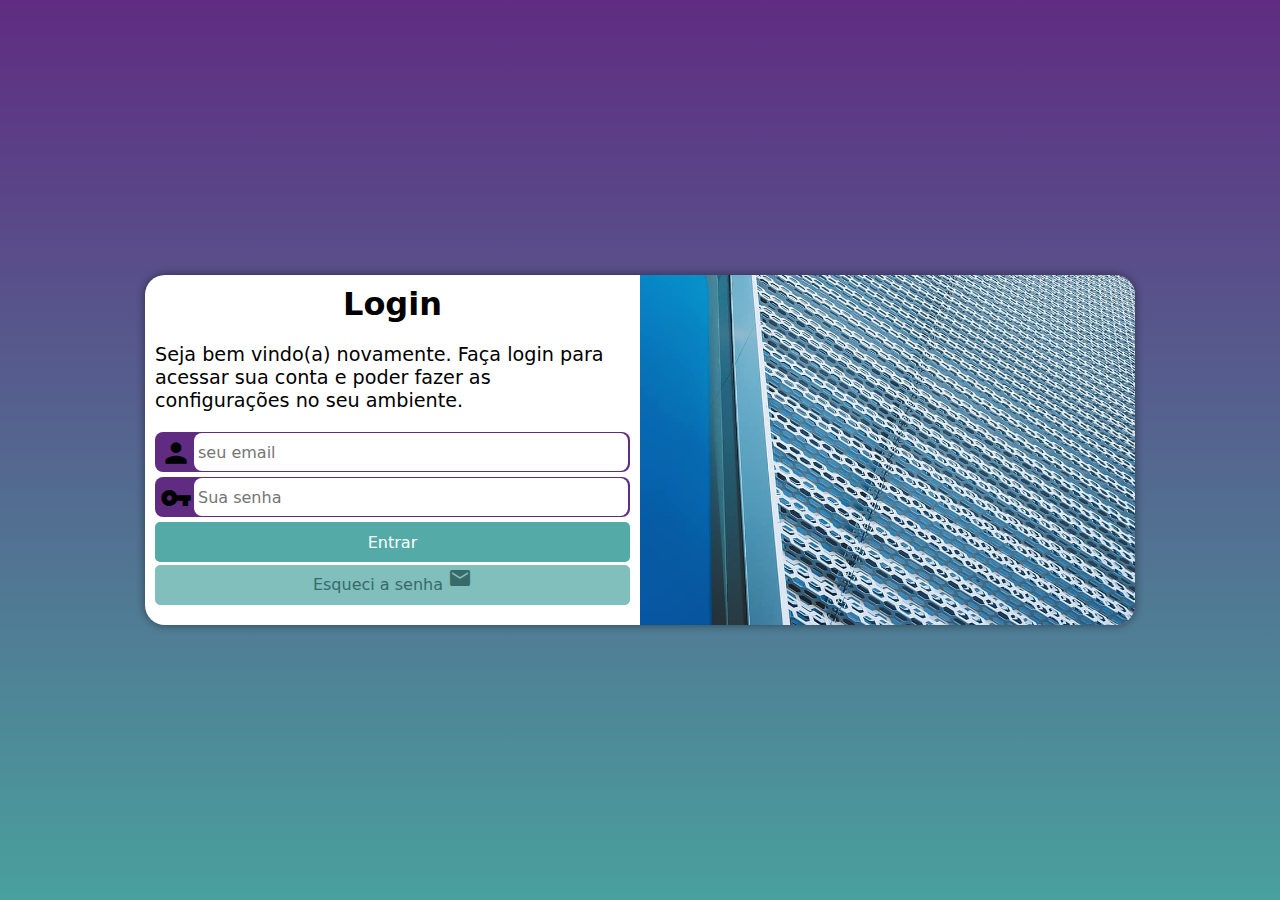
<file: index.html>
<!DOCTYPE html>
<html lang="pt-br">
<head>
    <meta charset="UTF-8">
    <meta name="viewport" content="width=device-width, initial-scale=1.0">
    <title>Login</title>
    <link rel="stylesheet" href="estilos/style.css">
    <link rel="stylesheet" href="estilos/style2.css">
    <link href="https://fonts.googleapis.com/icon?family=Material+Icons" rel="stylesheet">
</head>

<body>
    <main>
        <section id="login">
            <div id="imagem">

            </div>
            <div id="formulario">
                <h1>Login</h1>
                <p>Seja bem vindo(a) novamente. Faça login para acessar sua conta e poder fazer as configurações no seu ambiente.</p>
                <form action="esqueci.html" method="post" autocomplete="on">
            <div class="campo">
                <i class="material-icons">person</i>
                <input type="email" name="login" id="ilogin" placeholder="seu email" autocomplete="email" required maxlength="30">
              <label for="ilogin">login</label>
            </div>
            <div class="campo">
                <i class="material-icons">vpn_key</i>
                <input type="password" name="senha" id="isenha" placeholder="Sua senha" autocomplete="password" required minlength="8" maxlength="20"> 
                <label for="isenha">Senha</label>
                 </div>
                 <input type="submit" value="Entrar">
                 <a href="esqueci.html" class="botao">Esqueci a senha 
                    <i class="material-icons">mail</i>
                </a>
        
        </form>
        </div>
        </section>
    </main>
</body>
</html>
</file>
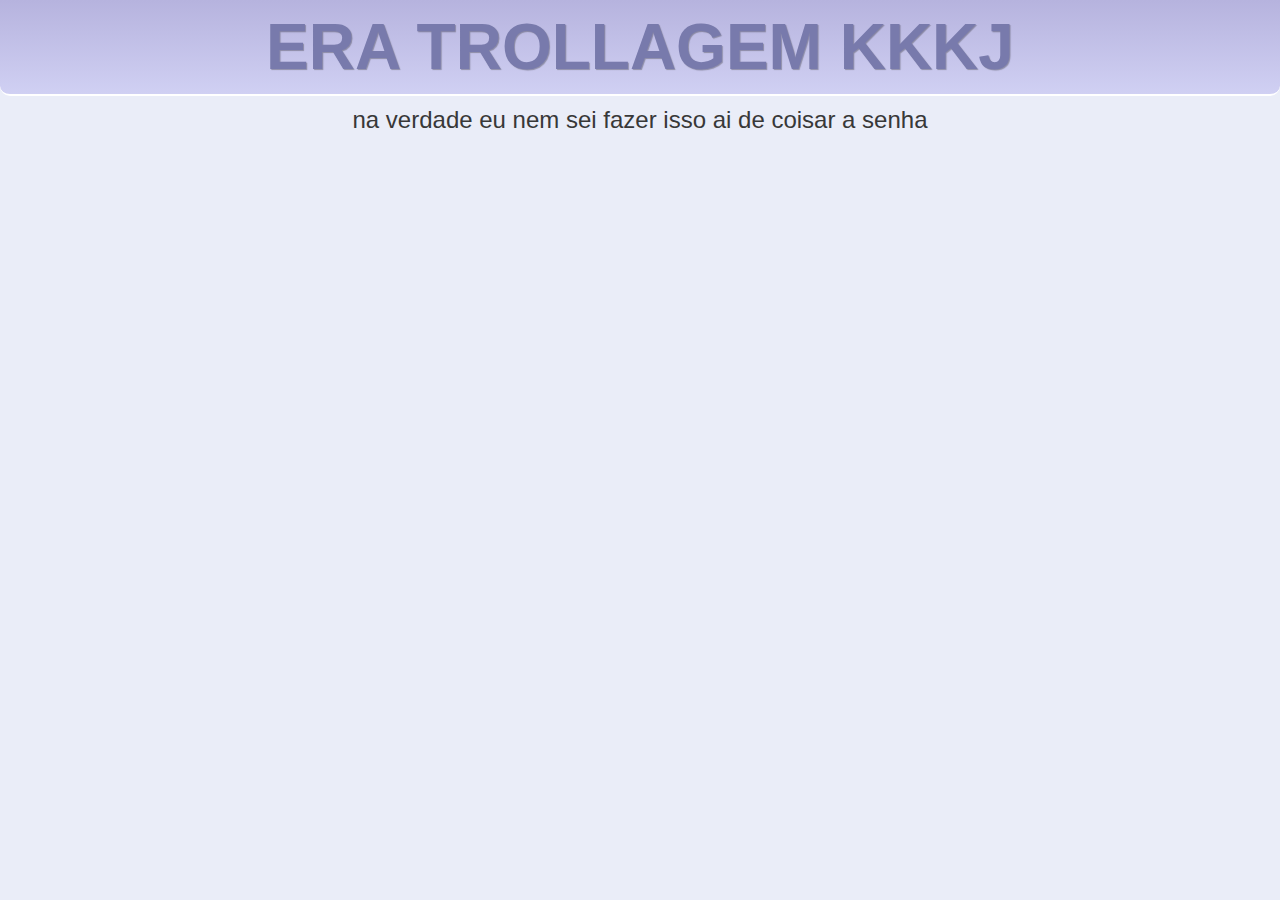
<file: esqueci.html>
<!DOCTYPE html>
<html lang="pt-br">
<head>
    <meta charset="UTF-8">
    <meta name="viewport" content="width=device-width, initial-scale=1.0">
    <title>Esqueci a senha</title>
    <style>
        * {
            margin: 0px;
            padding: 0px;
        }
        body {
            font-family: Arial, Helvetica, sans-serif;
            background-color: rgb(234, 237, 248);
        }
        h1 { 
            text-align: center;
            font-size: 4em;
            color: rgb(120, 122, 172);
            text-shadow: 1px 1px 1px rgba(0, 0, 0, 0.292);
        }
        p {
            font-size: 1.5em;
            padding: 10px;
            text-align: center;
            color: rgb(56, 56, 56);
        }
        header {
            background-image: linear-gradient(to bottom, rgb(182, 179, 222), rgb(208, 208, 243));
            padding: 10px;
            border-bottom: 2px solid white;
            border-bottom-left-radius: 10px;
            border-bottom-right-radius: 10px;
        }
    </style>
</head>
<body>
    <header>
    <h1>ERA TROLLAGEM KKKJ</h1>
    </header>
    <main>
        <p>na verdade eu nem sei fazer isso ai de coisar a senha</p>
    </main>
</body>
</html>
</file>
<file: estilos/style.css>
@charset "UTF-8";
/*
    Paleta de cores
    Verde: #49a09d
    Lilás: #5f2c82
*/
* {
    font-family: system-ui, -apple-system, BlinkMacSystemFont, 'Segoe UI', Roboto, Oxygen, Ubuntu, Cantarell, 'Open Sans', 'Helvetica Neue', sans-serif;
    padding: 0px;
    margin: 0px;
    box-sizing: border-box;
}
body, html {
    background-color: #5f2c82;
    height: 100vh;
    width: 100vw;
}
main {
    position: relative;
    height: 100vh;
    width: 100vw;
}
section#login {
    position: absolute;
    top: 50%;
    left: 50%;
    transform: translate(-50%, -50%);
    background-color: white;
    width: 250px;
    height: 515px;
    border-radius: 20px;
    overflow: hidden;
    box-shadow: 0px 0px 10px rgba(0, 0, 0, 0.453);

    transition: width .3s, height .3s;
    transition-timing-function: ease;
}
section#login > div#imagem {
    background: #5f2c82 url(../media/metal.jpg);
    height: 200px;
    background-size: cover;
    background-repeat: no-repeat;
    background-position: left bottom;
    display: block;
}
section#login > div#formulario {
    padding: 10px;
    display: block;
}
div#formulario > h1 {
    text-align: center;
    margin-bottom: 10px;
}
div#formulario > p {
    font-size: 0.9em;
}

input[type=submit] {
    display: block;
    font-size: 1em;
    width: 100%;
    height: 40px;
    background-color: #53aaa7;
    color: white;
    border: none;
    border-radius: 5px;
    cursor: pointer;
}
input[type=submit]:hover {
    background-color: #467875;
    transition: .2s;
}
a.botao {
    display: block;
    text-align: center;
    font-size: 1em;
    width: 100%;
    height: 40px;
    background-color: #81bfbd;
    border: 1px solid #81bfbd;
    border-radius: 5px;
    text-decoration: none;
    color:#376a68;
    margin-top: 3px;
}
a.botao:hover {
    background-color: #579492;
    transition: .2s;
}
form > div.campo {
    background-color: #5f2c82;
    width: 100%;
    display: block;
    height: 40px;
    border-radius: 8px;
    margin: 5px 0px;
}
form label {
    display: none;
}
div.campo input{
    outline: none;
}
div.campo > i {
    font-size: 2em;
    width: 40px;
    padding: 5px;
}

div.campo > input {
    font-size: 1em;
    width:calc(100% - 41px);
    height: calc(100% - 2px);
    border: 0px;
    border-radius: 8px;
    padding: 4px;
    transform: translateY(-42px);
    margin-left: 39px;
    margin-top: 1px;
}
</file>
<file: estilos/style2.css>
@charset "UTF-8";

@media screen and (min-width: 768px) and (max-width:992px) {
    section#login {
        width: 80vw;
        height: 277px
    }
    section#login > div#imagem {
        float: left;
        width: 30%;
        height: 100%;
    }
    section#login > div#formulario {
        float: right;
        width: 70%;
    }
    body {
        background-image: linear-gradient(to top, #49a09d, #5f2c82);
    }
}

@media screen and (min-width: 992px) {
   section#login {
    width: 990px;
    height: 350px;
   }
   section#login > div#imagem {
    float: right;
    width: 50%;
    height: 100%;
   }
   section#login > div#formulario {
    float: left;
    width: 50%;
   }
   body {
    background-image: linear-gradient(to top, #49a09d, #5f2c82);
}
div#formulario > p {
    font-size: 1.2em;
    margin: 20px 0px;
}
div#formulario > h1 {
    font-size: 2em;
}
}
</file>
